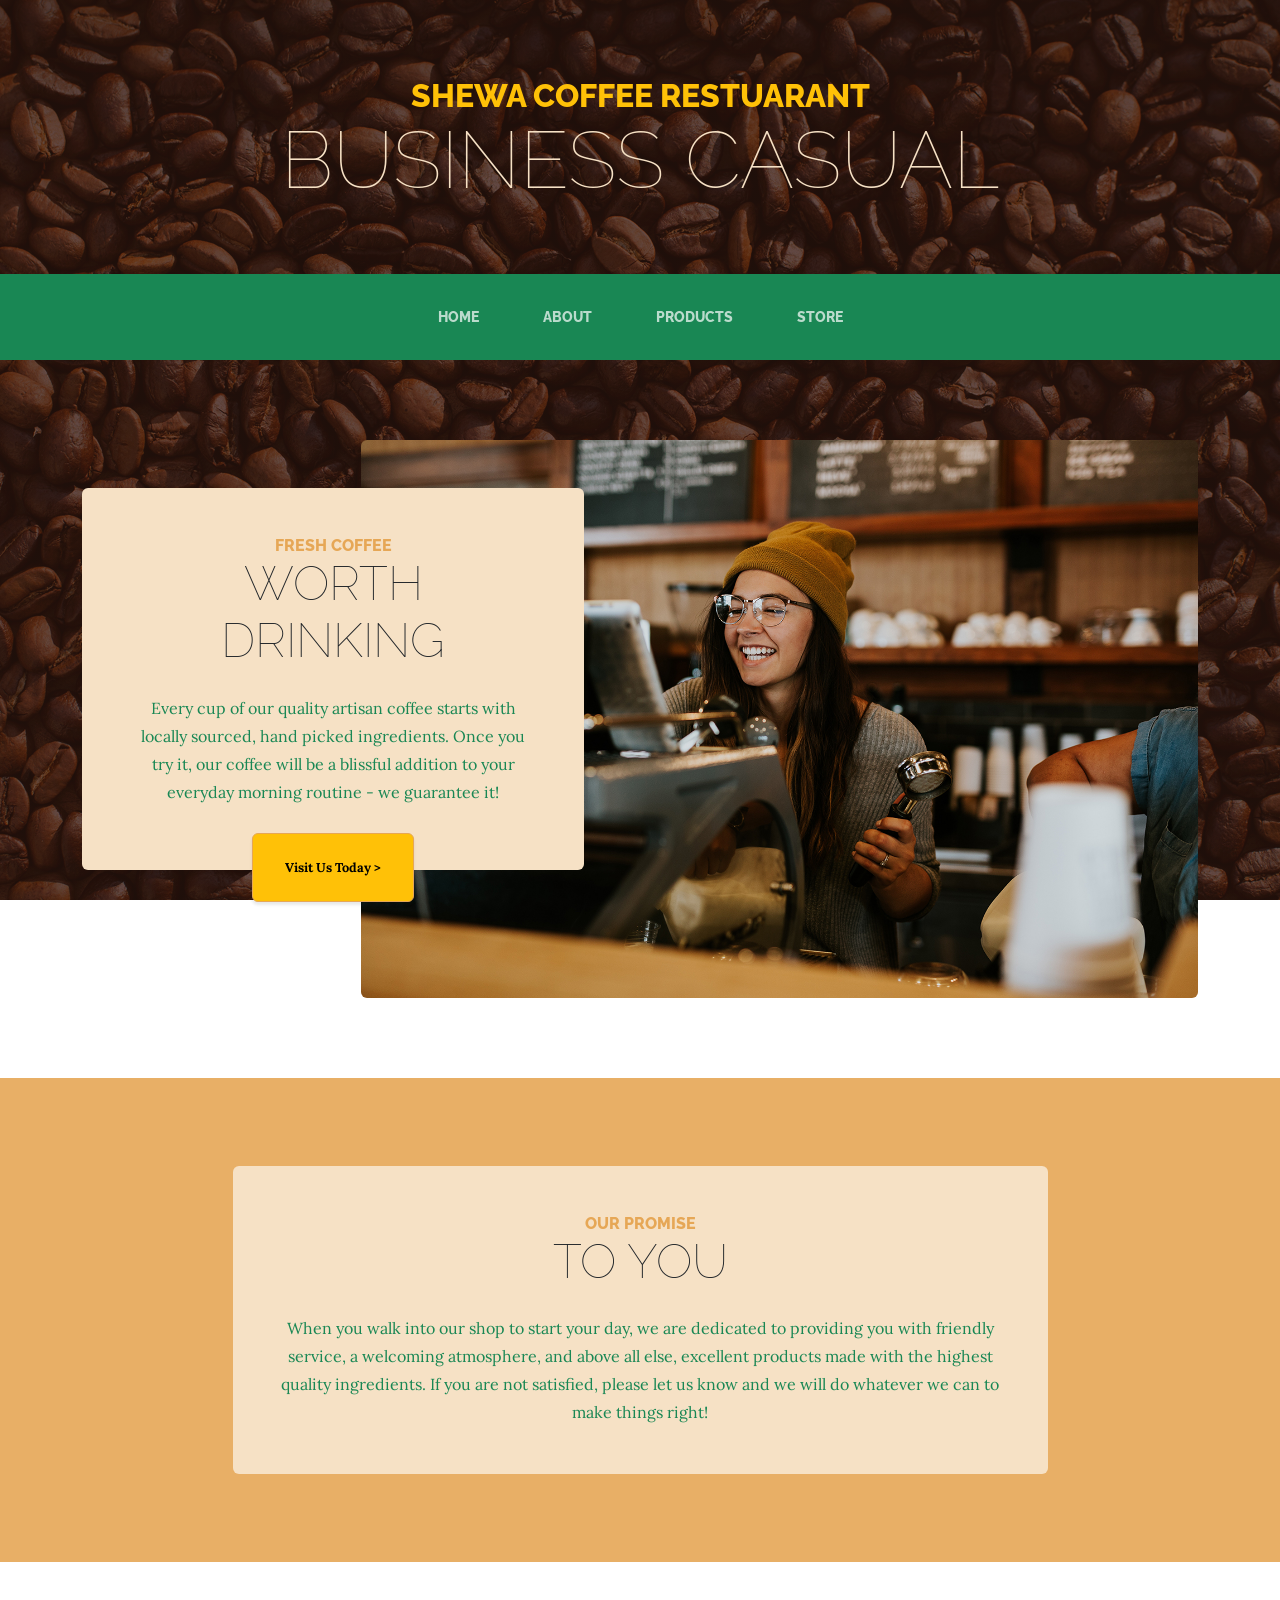
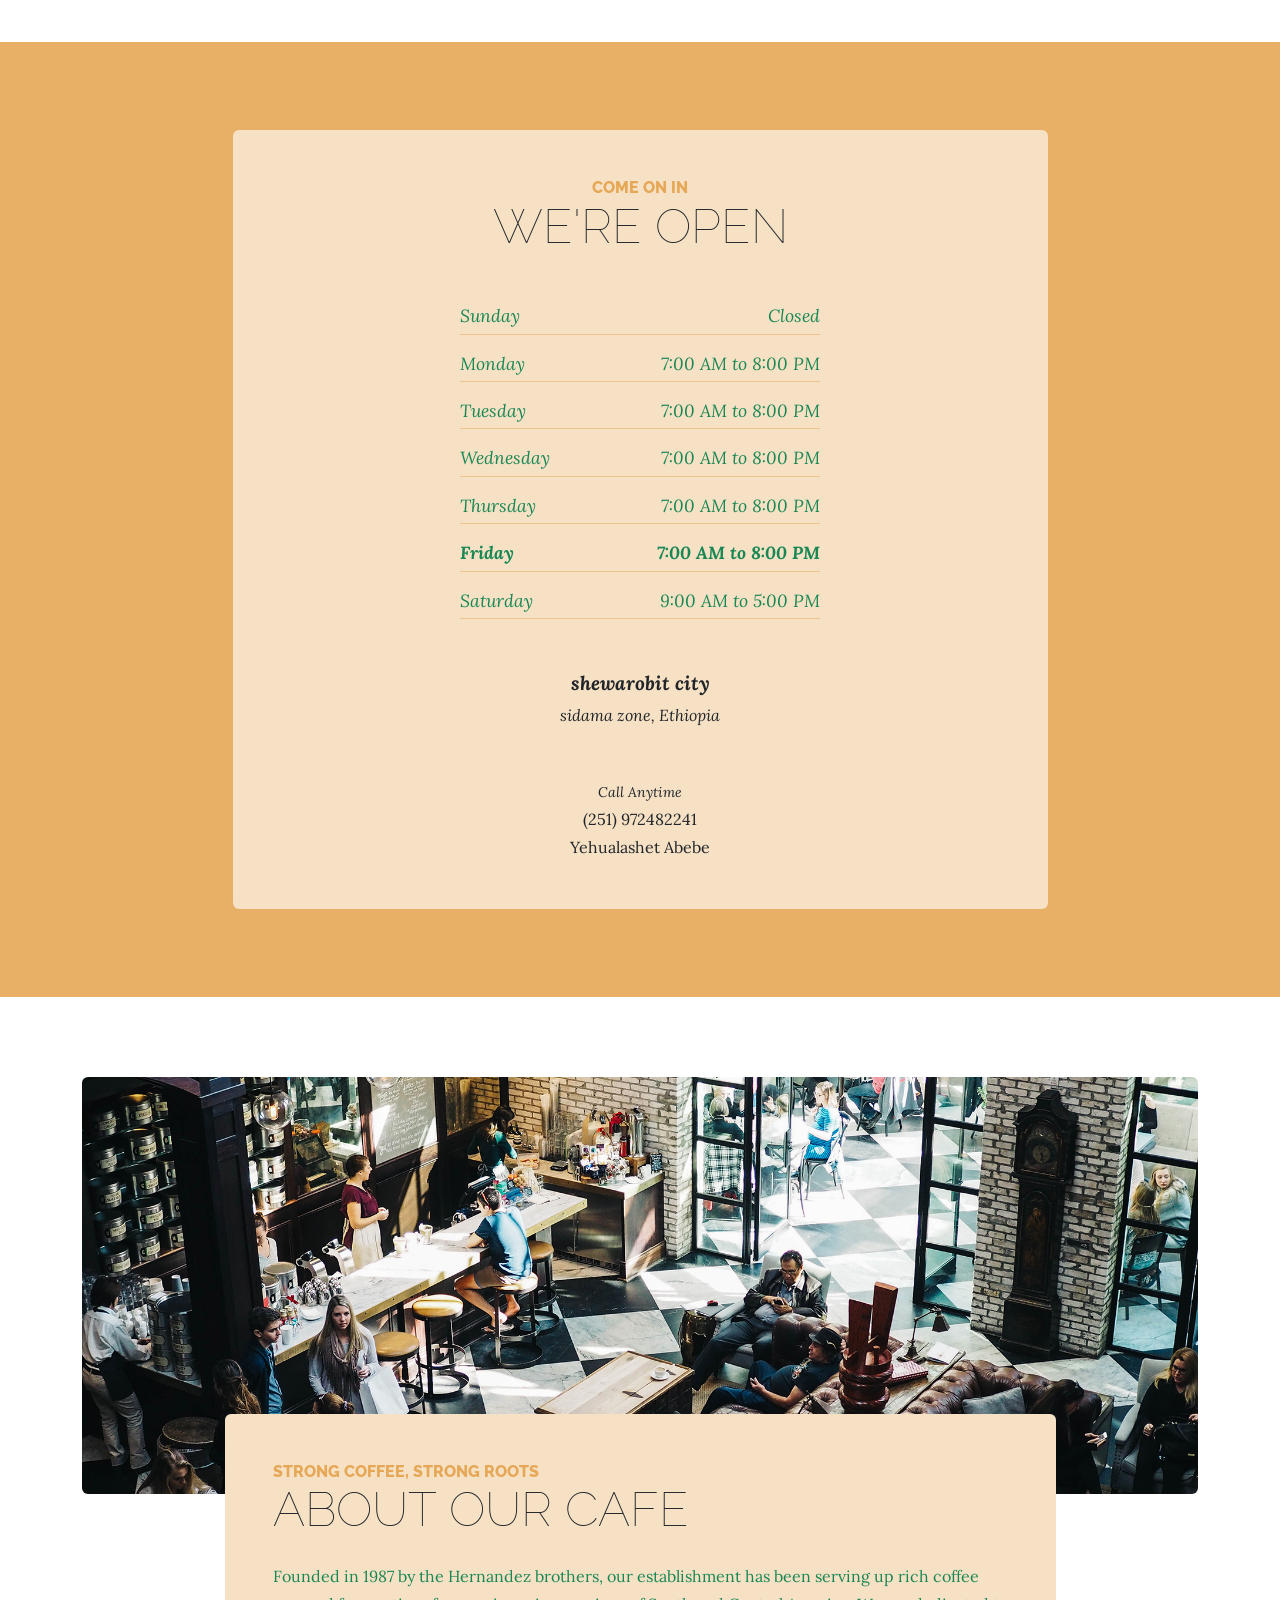
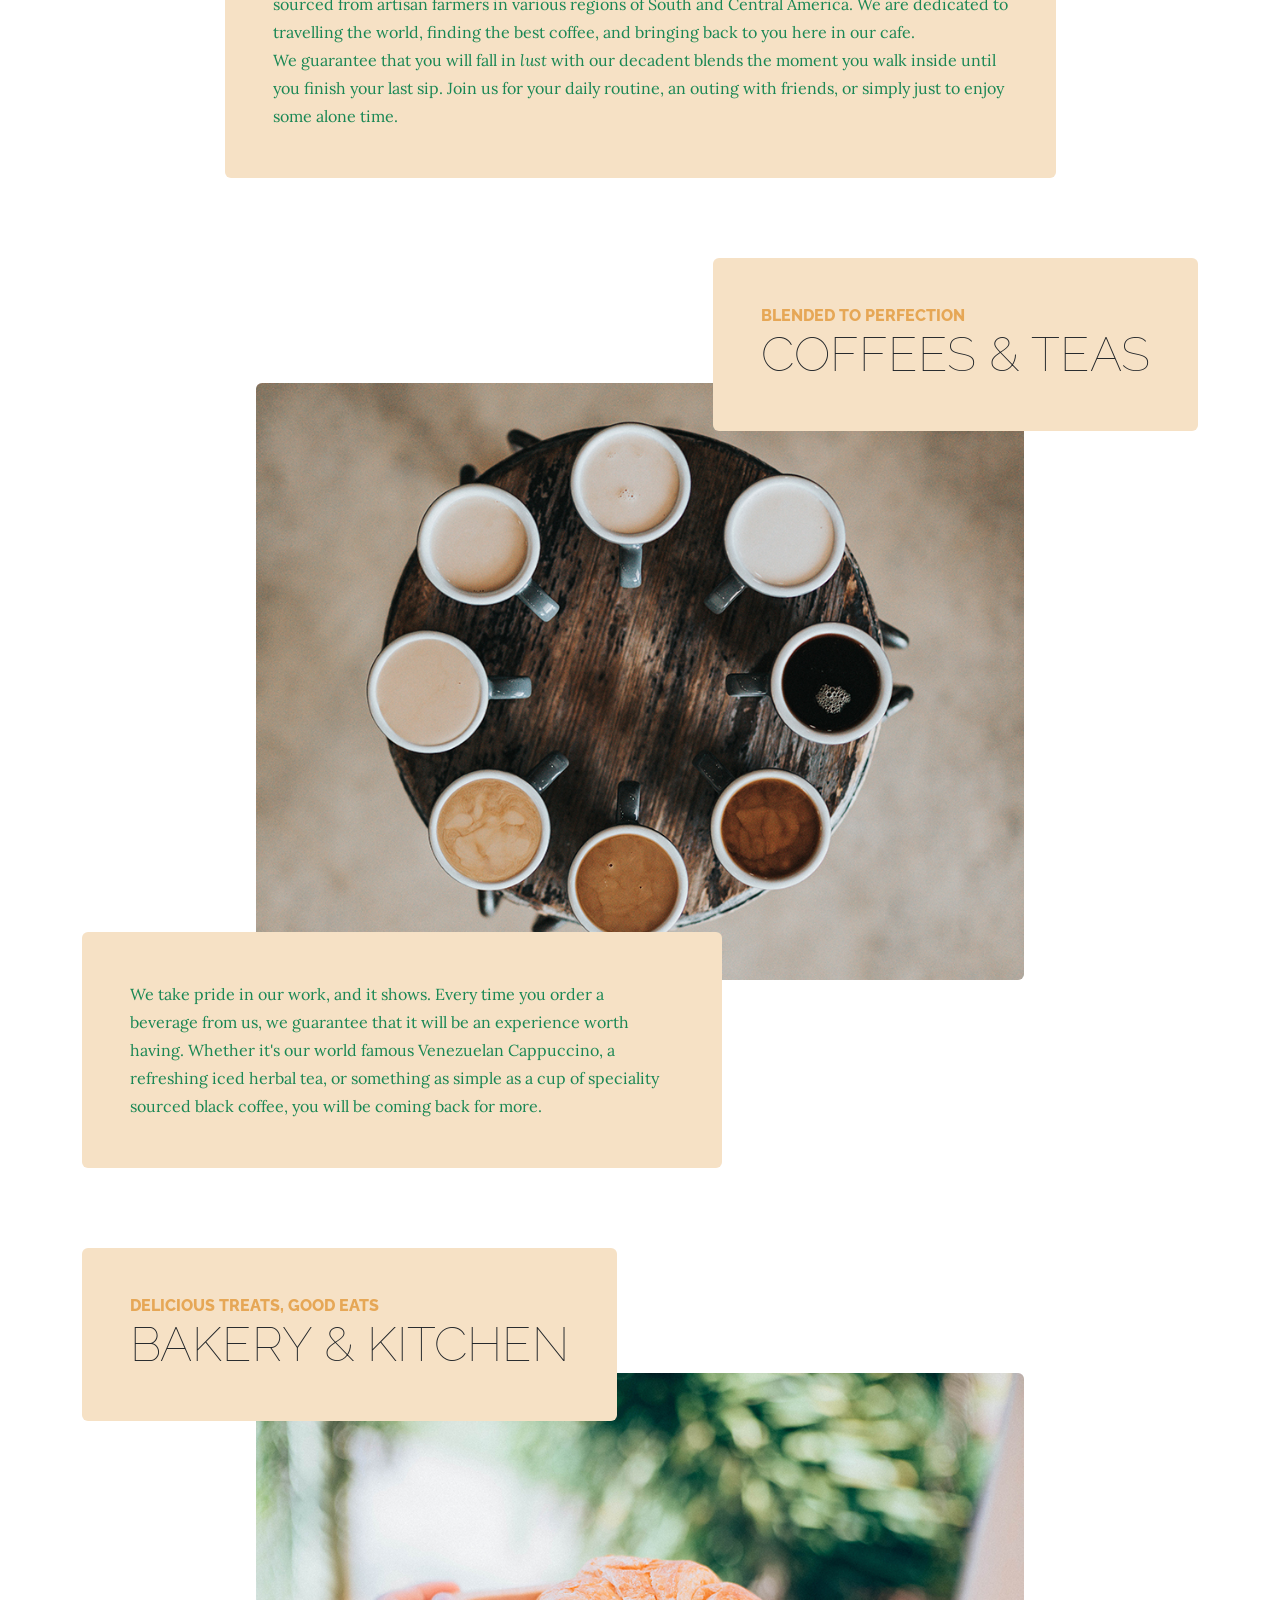
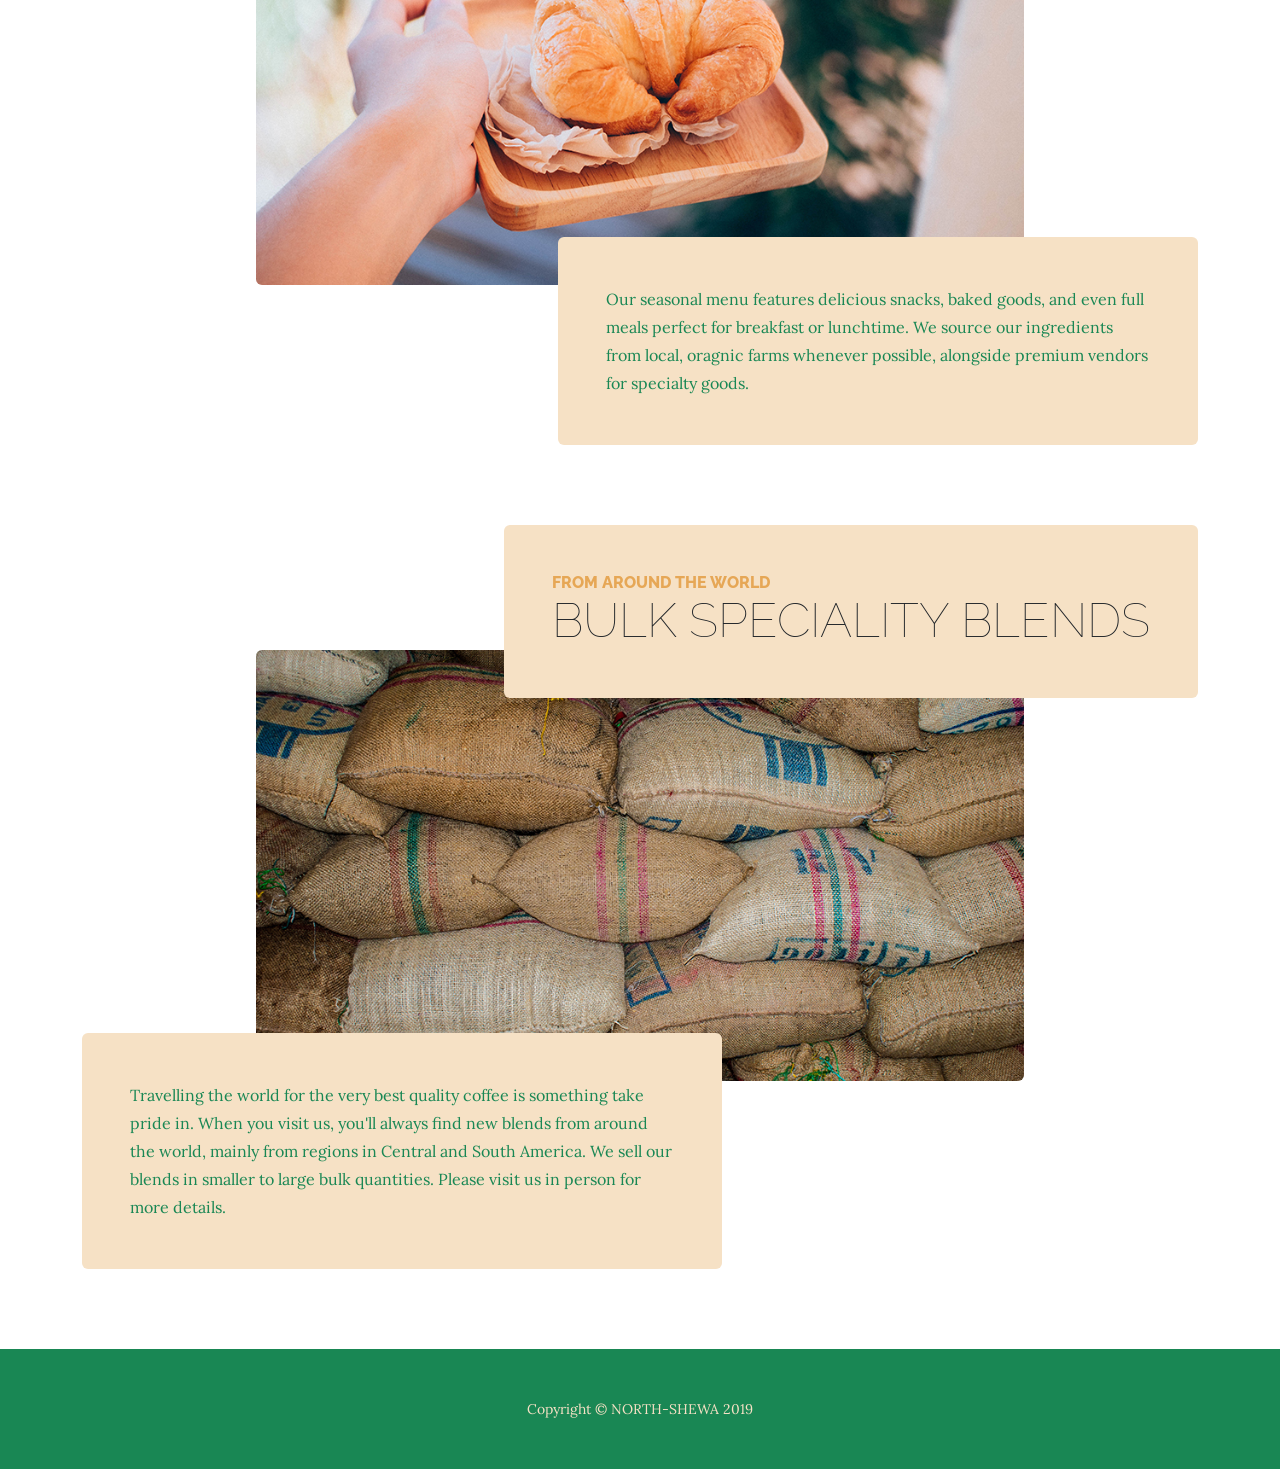
<file: Downloads/startbootstrap-business-casual-gh-pages/index.html>
<!doctype html>
<html lang="en">
  <head>
    <meta charset="utf-8" />
    <meta
      name="viewport"
      content="width=device-width, initial-scale=1, shrink-to-fit=no"
    />
    <meta name="description" content="" />
    <meta name="author" content="" />
    <title>Business Casual - Start Bootstrap Theme</title>
    <link rel="icon" type="image/x-icon" href="assets/favicon.ico" />
    <!-- Google fonts-->
    <link
      href="https://fonts.googleapis.com/css?family=Raleway:100,100i,200,200i,300,300i,400,400i,500,500i,600,600i,700,700i,800,800i,900,900i"
      rel="stylesheet"
    />
    <link
      href="https://fonts.googleapis.com/css?family=Lora:400,400i,700,700i"
      rel="stylesheet"
    />
    <!-- Core theme CSS (includes Bootstrap)-->
    <link href="css/styles.css" rel="stylesheet" />
  </head>
  <body>
    <header>
      <h1 class="site-heading text-center text-faded d-none d-lg-block">
        <span class="text-warning site-heading-upper text-primary mb-3"
          >shewa coffee restuarant</span
        >
        <span class="site-heading-lower">Business Casual</span>
      </h1>
    </header>
    <!-- Navigation-->
    <nav
      class="bg-success navbar navbar-expand-lg navbar-dark py-lg-4"
      id="mainNav"
    >
      <div class="container">
        <a
          class="navbar-brand text-uppercase fw-bold d-lg-none"
          href="index.html"
          >Start Bootstrap</a
        >
        <button
          class="navbar-toggler"
          type="button"
          data-bs-toggle="collapse"
          data-bs-target="#navbarSupportedContent"
          aria-controls="navbarSupportedContent"
          aria-expanded="false"
          aria-label="Toggle navigation"
        >
          <span class="navbar-toggler-icon"></span>
        </button>
        <div class="collapse navbar-collapse" id="navbarSupportedContent">
          <ul class="navbar-nav mx-auto">
            <li class="nav-item px-lg-4">
              <a class="nav-link text-uppercase" href="index.html">Home</a>
            </li>
            <li class="nav-item px-lg-4">
              <a class="nav-link text-uppercase" href="about.html">About</a>
            </li>
            <li class="nav-item px-lg-4">
              <a class="nav-link text-uppercase" href="products.html"
                >Products</a
              >
            </li>
            <li class="nav-item px-lg-4">
              <a class="nav-link text-uppercase" href="store.html">Store</a>
            </li>
          </ul>
        </div>
      </div>
    </nav>
    <section class="page-section clearfix">
      <div class="container">
        <div class="intro">
          <img
            class="intro-img img-fluid mb-3 mb-lg-0 rounded"
            src="assets/img/intro.jpg"
            alt="..."
          />

          <div class="intro-text left-0 text-center bg-faded p-5 rounded">
            <h2 class="section-heading mb-4">
              <span class="text-primary section-heading-upper"
                >Fresh Coffee</span
              >
              <span class="section-heading-lower">Worth Drinking</span>
            </h2>
            <p class="text-success mb-3">
              Every cup of our quality artisan coffee starts with locally
              sourced, hand picked ingredients. Once you try it, our coffee will
              be a blissful addition to your everyday morning routine - we
              guarantee it!
            </p>
            <div class="intro-button mx-auto">
              <a class="bg-warning btn btn-primary btn-xl" href="#!"
                >Visit Us Today ></a
              >
            </div>
          </div>
        </div>
      </div>
    </section>
    <section class="page-section cta">
      <div class="container">
        <div class="row">
          <div class="col-xl-9 mx-auto">
            <div class="cta-inner bg-faded text-center rounded">
              <h2 class="section-heading mb-4">
                <span class="text-primary section-heading-upper"
                  >Our Promise</span
                >
                <span class="section-heading-lower">To You</span>
              </h2>
              <p class="text-success mb-0">
                When you walk into our shop to start your day, we are dedicated
                to providing you with friendly service, a welcoming atmosphere,
                and above all else, excellent products made with the highest
                quality ingredients. If you are not satisfied, please let us
                know and we will do whatever we can to make things right!
              </p>
            </div>
          </div>
        </div>
      </div>
    </section>

    <section class="page-section cta">
      <div class="container">
        <div class="row">
          <div class="col-xl-9 mx-auto">
            <div class="cta-inner bg-faded text-center rounded">
              <h2 class="section-heading mb-5">
                <span class="text-primary section-heading-upper"
                  >Come On In</span
                >
                <span class="section-heading-lower">We're Open</span>
              </h2>
              <ul class="list-unstyled list-hours mb-5 text-left mx-auto">
                <li
                  class="text-success list-unstyled-item list-hours-item d-flex"
                >
                  Sunday
                  <span class="ms-auto">Closed</span>
                </li>
                <li
                  class="text-success list-unstyled-item list-hours-item d-flex"
                >
                  Monday
                  <span class="ms-auto">7:00 AM to 8:00 PM</span>
                </li>
                <li
                  class="text-success list-unstyled-item list-hours-item d-flex"
                >
                  Tuesday
                  <span class="ms-auto">7:00 AM to 8:00 PM</span>
                </li>
                <li
                  class="text-success list-unstyled-item list-hours-item d-flex"
                >
                  Wednesday
                  <span class="ms-auto">7:00 AM to 8:00 PM</span>
                </li>
                <li
                  class="text-success list-unstyled-item list-hours-item d-flex"
                >
                  Thursday
                  <span class="ms-auto">7:00 AM to 8:00 PM</span>
                </li>
                <li
                  class="text-success list-unstyled-item list-hours-item d-flex"
                >
                  Friday
                  <span class="ms-auto">7:00 AM to 8:00 PM</span>
                </li>
                <li
                  class="text-success list-unstyled-item list-hours-item d-flex"
                >
                  Saturday
                  <span class="ms-auto">9:00 AM to 5:00 PM</span>
                </li>
              </ul>
              <p class="address mb-5">
                <em>
                  <strong>shewarobit city</strong>
                  <br />
                  sidama zone, Ethiopia
                </em>
              </p>
              <p class="mb-0">
                <small><em>Call Anytime</em></small>
                <br />
                (251) 972482241
                <br />
                Yehualashet Abebe
              </p>
            </div>
          </div>
        </div>
      </div>
    </section>
    <section class="page-section about-heading">
      <div class="container">
        <img
          class="img-fluid rounded about-heading-img mb-3 mb-lg-0"
          src="assets/img/about.jpg"
          alt="..."
        />
        <div class="about-heading-content">
          <div class="row">
            <div class="col-xl-9 col-lg-10 mx-auto">
              <div class="bg-faded rounded p-5">
                <h2 class="section-heading mb-4">
                  <span class="text-primary section-heading-upper"
                    >Strong Coffee, Strong Roots</span
                  >
                  <span class="section-heading-lower">About Our Cafe</span>
                </h2>
                <p class="text-success mb-0">
                  Founded in 1987 by the Hernandez brothers, our establishment
                  has been serving up rich coffee sourced from artisan farmers
                  in various regions of South and Central America. We are
                  dedicated to travelling the world, finding the best coffee,
                  and bringing back to you here in our cafe.
                </p>
                <p class="text-success mb-0">
                  We guarantee that you will fall in
                  <em>lust</em>
                  with our decadent blends the moment you walk inside until you
                  finish your last sip. Join us for your daily routine, an
                  outing with friends, or simply just to enjoy some alone time.
                </p>
              </div>
            </div>
          </div>
        </div>
      </div>
    </section>

    <section class="page-section">
      <div class="container">
        <div class="product-item">
          <div class="product-item-title d-flex">
            <div class="bg-faded p-5 d-flex ms-auto rounded">
              <h2 class="section-heading mb-0">
                <span class="text-primary section-heading-upper"
                  >Blended to Perfection</span
                >
                <span class="section-heading-lower">Coffees & Teas</span>
              </h2>
            </div>
          </div>
          <img
            class="product-item-img mx-auto d-flex rounded img-fluid mb-3 mb-lg-0"
            src="assets/img/products-01.jpg"
            alt="..."
          />
          <div class="product-item-description d-flex me-auto">
            <div class="bg-faded p-5 rounded">
              <p class="text-success mb-0">
                We take pride in our work, and it shows. Every time you order a
                beverage from us, we guarantee that it will be an experience
                worth having. Whether it's our world famous Venezuelan
                Cappuccino, a refreshing iced herbal tea, or something as simple
                as a cup of speciality sourced black coffee, you will be coming
                back for more.
              </p>
            </div>
          </div>
        </div>
      </div>
    </section>
    <section class="page-section">
      <div class="container">
        <div class="product-item">
          <div class="product-item-title d-flex">
            <div class="bg-faded p-5 d-flex me-auto rounded">
              <h2 class="section-heading mb-0">
                <span class="text-primary section-heading-upper"
                  >Delicious Treats, Good Eats</span
                >
                <span class="section-heading-lower">Bakery & Kitchen</span>
              </h2>
            </div>
          </div>
          <img
            class="product-item-img mx-auto d-flex rounded img-fluid mb-3 mb-lg-0"
            src="assets/img/products-02.jpg"
            alt="..."
          />
          <div class="product-item-description d-flex ms-auto">
            <div class="bg-faded p-5 rounded">
              <p class="text-success mb-0">
                Our seasonal menu features delicious snacks, baked goods, and
                even full meals perfect for breakfast or lunchtime. We source
                our ingredients from local, oragnic farms whenever possible,
                alongside premium vendors for specialty goods.
              </p>
            </div>
          </div>
        </div>
      </div>
    </section>
    <section class="page-section">
      <div class="container">
        <div class="product-item">
          <div class="product-item-title d-flex">
            <div class="bg-faded p-5 d-flex ms-auto rounded">
              <h2 class="section-heading mb-0">
                <span class="text-primary section-heading-upper"
                  >From Around the World</span
                >
                <span class="section-heading-lower"
                  >Bulk Speciality Blends</span
                >
              </h2>
            </div>
          </div>
          <img
            class="product-item-img mx-auto d-flex rounded img-fluid mb-3 mb-lg-0"
            src="assets/img/products-03.jpg"
            alt="..."
          />
          <div class="product-item-description d-flex me-auto">
            <div class="bg-faded p-5 rounded">
              <p class="text-success mb-0">
                Travelling the world for the very best quality coffee is
                something take pride in. When you visit us, you'll always find
                new blends from around the world, mainly from regions in Central
                and South America. We sell our blends in smaller to large bulk
                quantities. Please visit us in person for more details.
              </p>
            </div>
          </div>
        </div>
      </div>
    </section>
    <footer class="bg-success footer text-faded text-center py-5">
      <div class="container">
        <p class="m-0 small">Copyright &copy; NORTH-SHEWA 2019</p>
      </div>
    </footer>
    <!-- Bootstrap core JS-->
    <script src="https://cdn.jsdelivr.net/npm/bootstrap@5.2.3/dist/js/bootstrap.bundle.min.js"></script>
    <!-- Core theme JS-->
    <script src="js/scripts.js"></script>
  </body>
</html>
</file>
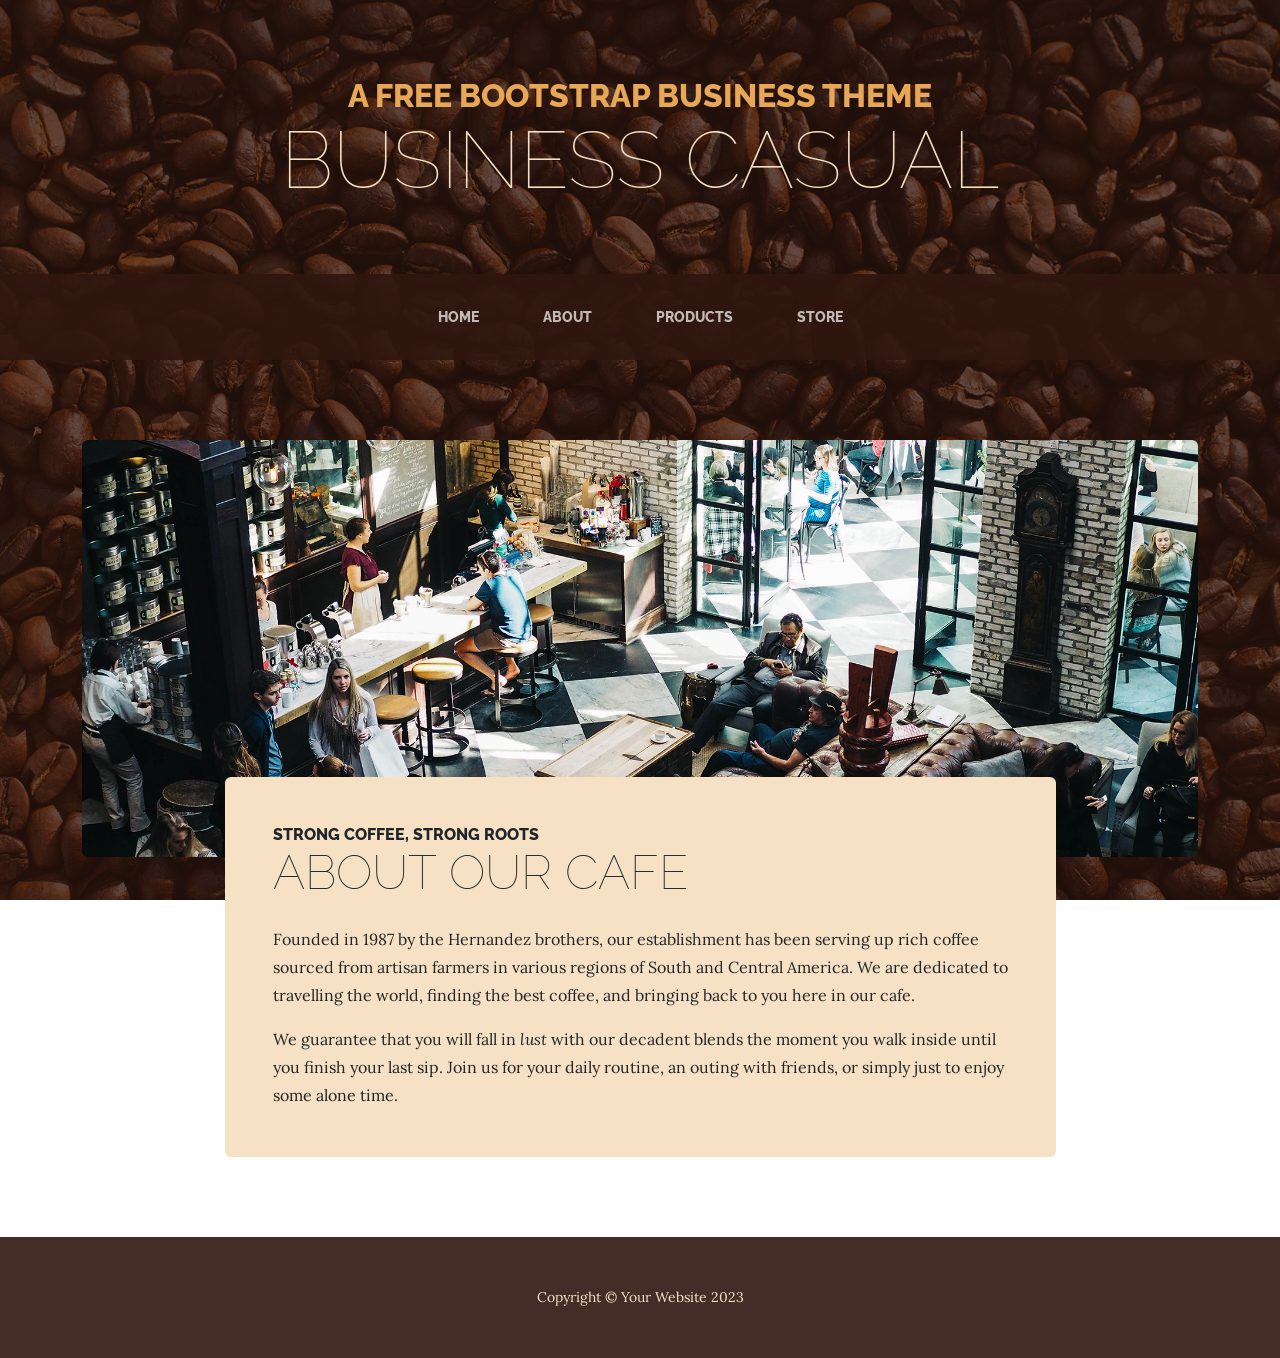
<file: Downloads/startbootstrap-business-casual-gh-pages/about.html>
<!DOCTYPE html>
<html lang="en">
    <head>
        <meta charset="utf-8" />
        <meta name="viewport" content="width=device-width, initial-scale=1, shrink-to-fit=no" />
        <meta name="description" content="" />
        <meta name="author" content="" />
        <title>Business Casual - Start Bootstrap Theme</title>
        <link rel="icon" type="image/x-icon" href="assets/favicon.ico" />
        <!-- Google fonts-->
        <link href="https://fonts.googleapis.com/css?family=Raleway:100,100i,200,200i,300,300i,400,400i,500,500i,600,600i,700,700i,800,800i,900,900i" rel="stylesheet" />
        <link href="https://fonts.googleapis.com/css?family=Lora:400,400i,700,700i" rel="stylesheet" />
        <!-- Core theme CSS (includes Bootstrap)-->
        <link href="css/styles.css" rel="stylesheet" />
    </head>
    <body>
        <header>
            <h1 class="site-heading text-center text-faded d-none d-lg-block">
                <span class="site-heading-upper text-primary mb-3">A Free Bootstrap Business Theme</span>
                <span class="site-heading-lower">Business Casual</span>
            </h1>
        </header>
        <!-- Navigation-->
        <nav class="navbar navbar-expand-lg navbar-dark py-lg-4" id="mainNav">
            <div class="container">
                <a class="navbar-brand text-uppercase fw-bold d-lg-none" href="index.html">Start Bootstrap</a>
                <button class="navbar-toggler" type="button" data-bs-toggle="collapse" data-bs-target="#navbarSupportedContent" aria-controls="navbarSupportedContent" aria-expanded="false" aria-label="Toggle navigation"><span class="navbar-toggler-icon"></span></button>
                <div class="collapse navbar-collapse" id="navbarSupportedContent">
                    <ul class="navbar-nav mx-auto">
                        <li class="nav-item px-lg-4"><a class="nav-link text-uppercase" href="index.html">Home</a></li>
                        <li class="nav-item px-lg-4"><a class="nav-link text-uppercase" href="about.html">About</a></li>
                        <li class="nav-item px-lg-4"><a class="nav-link text-uppercase" href="products.html">Products</a></li>
                        <li class="nav-item px-lg-4"><a class="nav-link text-uppercase" href="store.html">Store</a></li>
                    </ul>
                </div>
            </div>
        </nav>
        <section class="page-section about-heading">
            <div class="container">
                <img class="img-fluid rounded about-heading-img mb-3 mb-lg-0" src="assets/img/about.jpg" alt="..." />
                <div class="about-heading-content">
                    <div class="row">
                        <div class="col-xl-9 col-lg-10 mx-auto">
                            <div class="bg-faded rounded p-5">
                                <h2 class="section-heading mb-4">
                                    <span class="section-heading-upper">Strong Coffee, Strong Roots</span>
                                    <span class="section-heading-lower">About Our Cafe</span>
                                </h2>
                                <p>Founded in 1987 by the Hernandez brothers, our establishment has been serving up rich coffee sourced from artisan farmers in various regions of South and Central America. We are dedicated to travelling the world, finding the best coffee, and bringing back to you here in our cafe.</p>
                                <p class="mb-0">
                                    We guarantee that you will fall in
                                    <em>lust</em>
                                    with our decadent blends the moment you walk inside until you finish your last sip. Join us for your daily routine, an outing with friends, or simply just to enjoy some alone time.
                                </p>
                            </div>
                        </div>
                    </div>
                </div>
            </div>
        </section>
        <footer class="footer text-faded text-center py-5">
            <div class="container"><p class="m-0 small">Copyright &copy; Your Website 2023</p></div>
        </footer>
        <!-- Bootstrap core JS-->
        <script src="https://cdn.jsdelivr.net/npm/bootstrap@5.2.3/dist/js/bootstrap.bundle.min.js"></script>
        <!-- Core theme JS-->
        <script src="js/scripts.js"></script>
    </body>
</html>
</file>
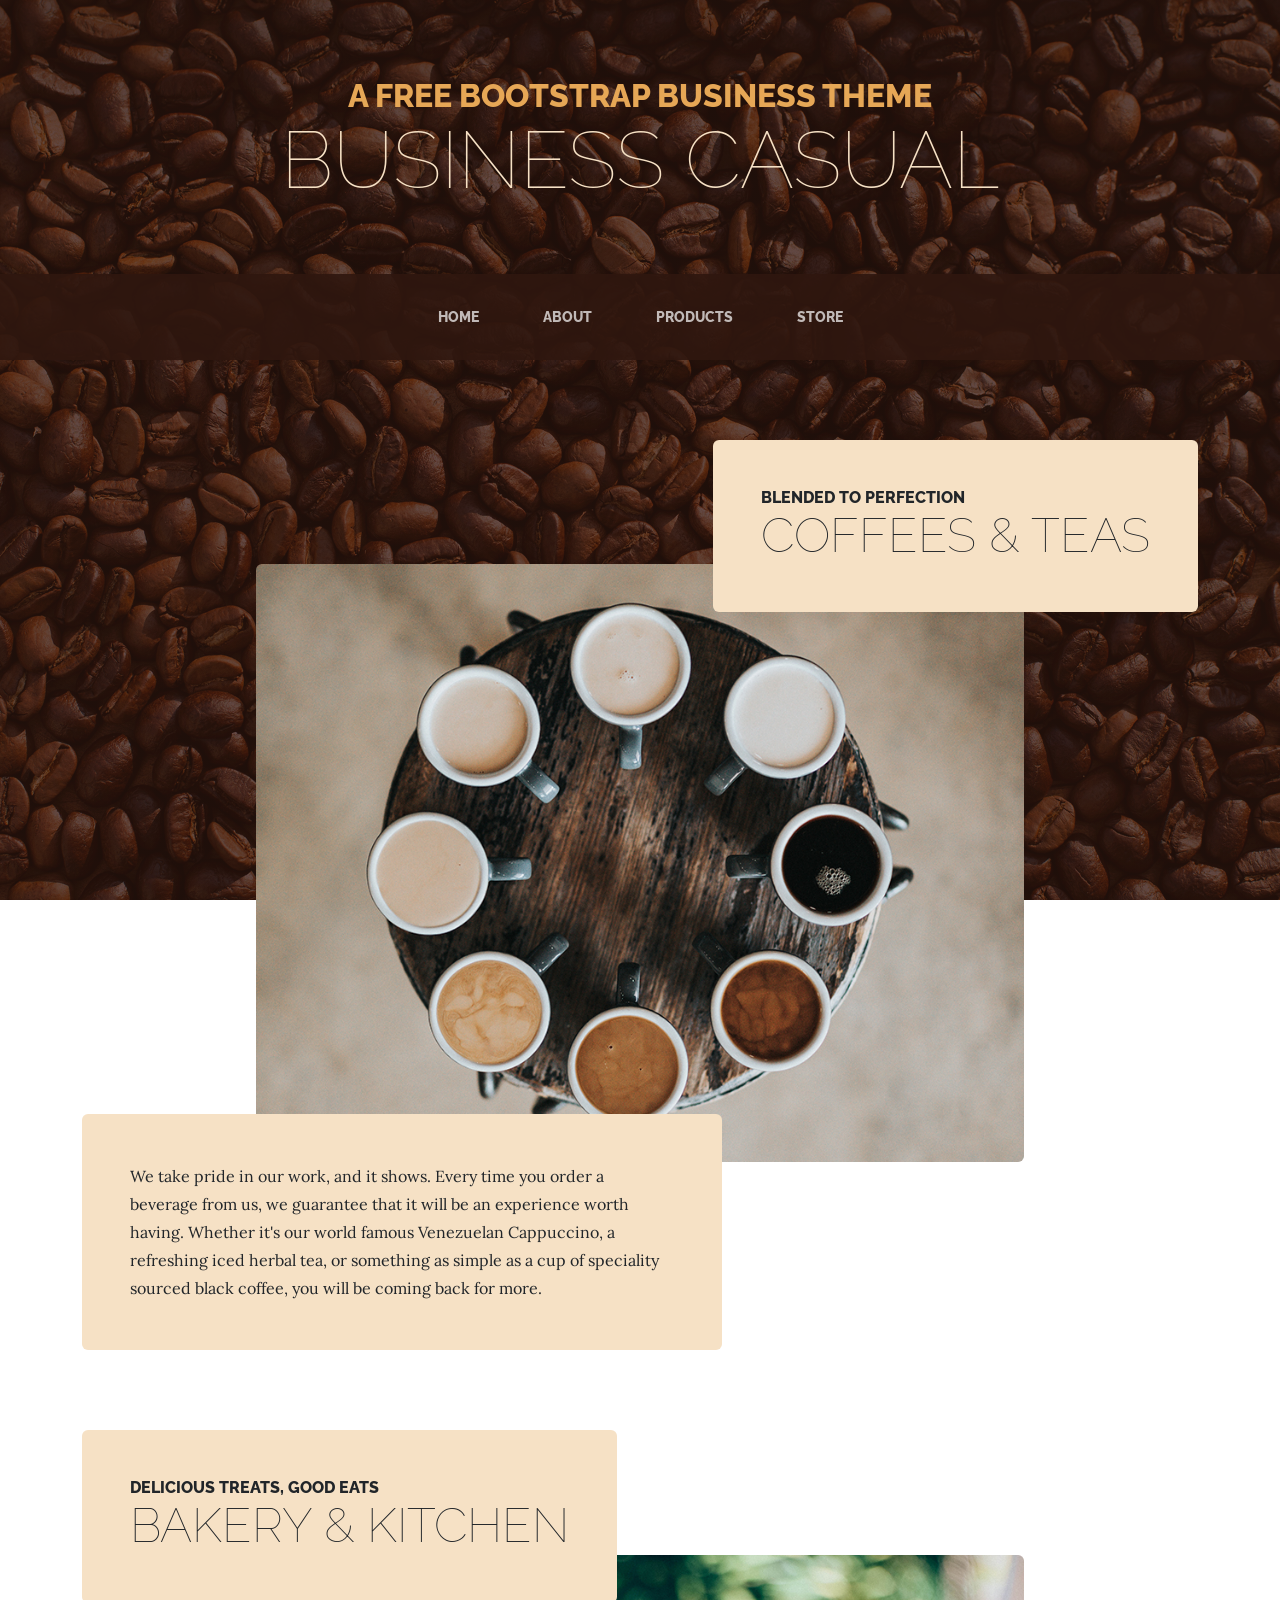
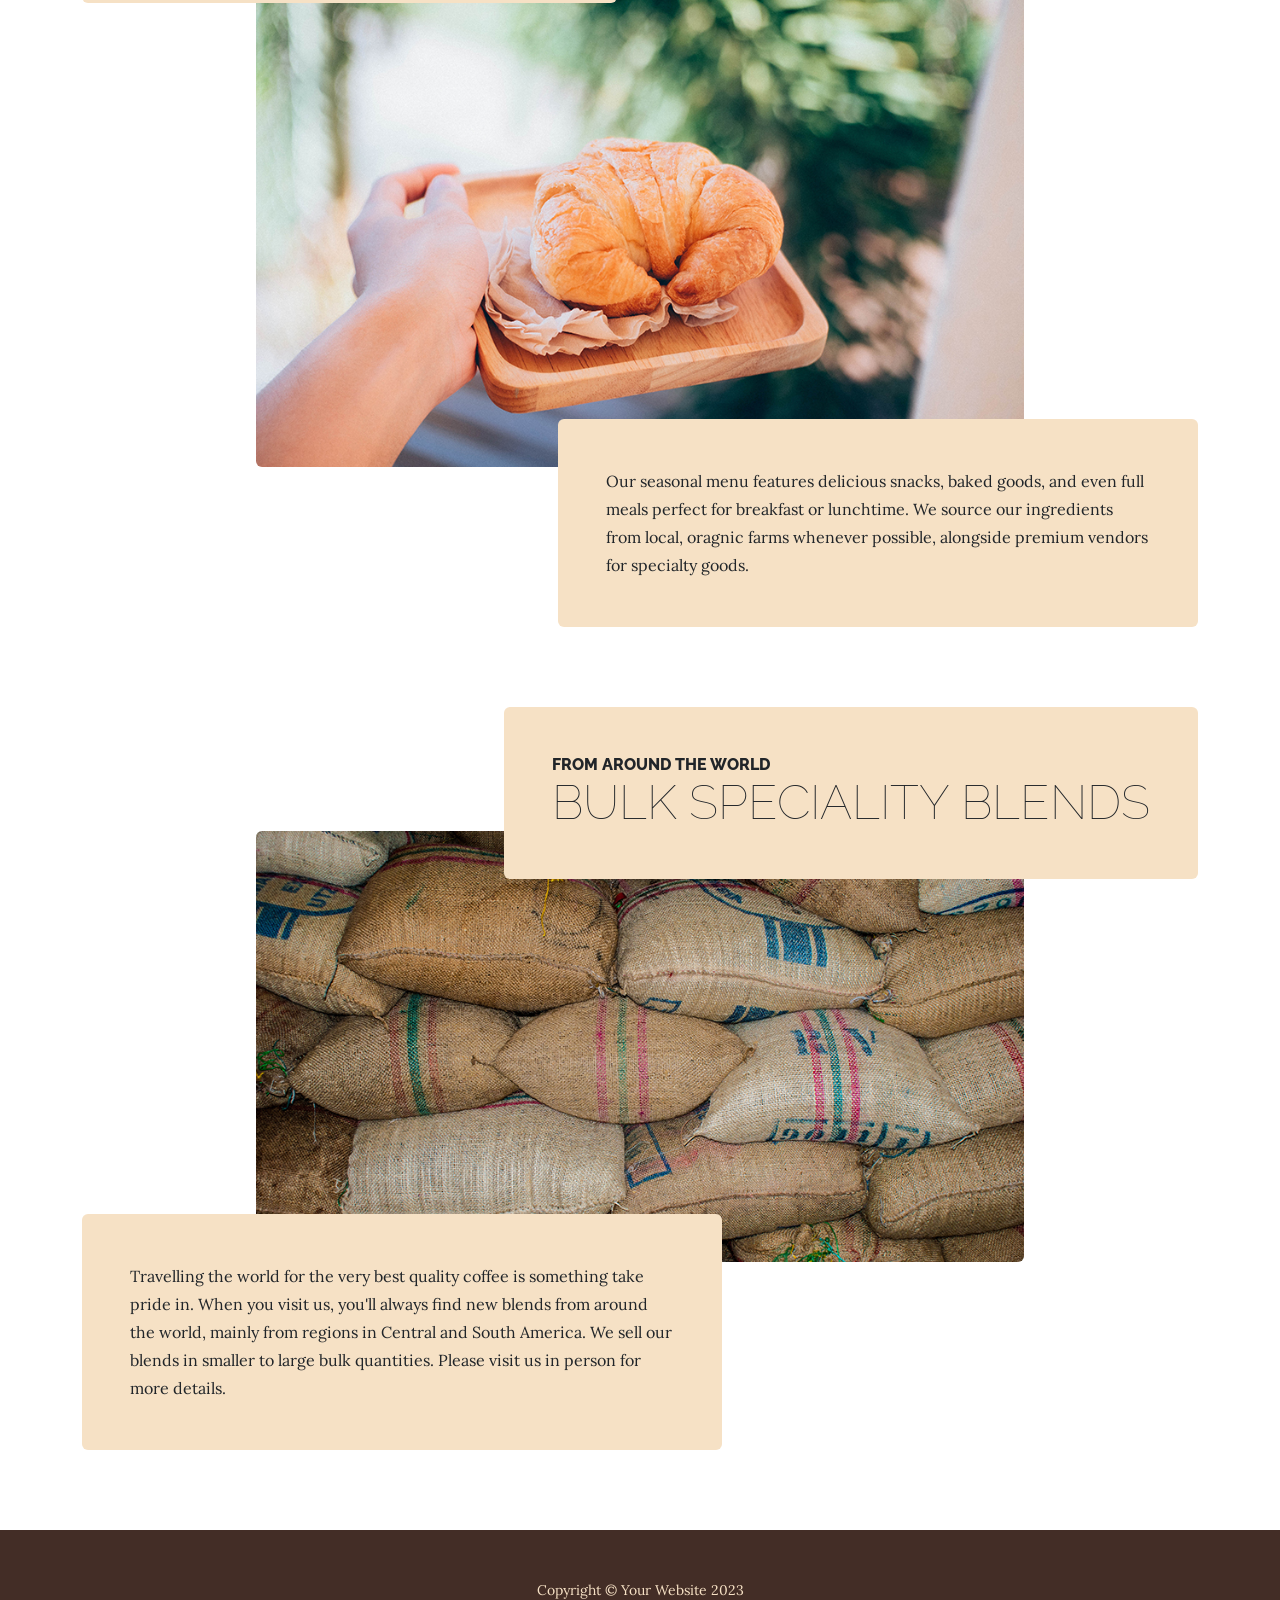
<file: Downloads/startbootstrap-business-casual-gh-pages/products.html>
<!DOCTYPE html>
<html lang="en">
    <head>
        <meta charset="utf-8" />
        <meta name="viewport" content="width=device-width, initial-scale=1, shrink-to-fit=no" />
        <meta name="description" content="" />
        <meta name="author" content="" />
        <title>Business Casual - Start Bootstrap Theme</title>
        <link rel="icon" type="image/x-icon" href="assets/favicon.ico" />
        <!-- Google fonts-->
        <link href="https://fonts.googleapis.com/css?family=Raleway:100,100i,200,200i,300,300i,400,400i,500,500i,600,600i,700,700i,800,800i,900,900i" rel="stylesheet" />
        <link href="https://fonts.googleapis.com/css?family=Lora:400,400i,700,700i" rel="stylesheet" />
        <!-- Core theme CSS (includes Bootstrap)-->
        <link href="css/styles.css" rel="stylesheet" />
    </head>
    <body>
        <header>
            <h1 class="site-heading text-center text-faded d-none d-lg-block">
                <span class="site-heading-upper text-primary mb-3">A Free Bootstrap Business Theme</span>
                <span class="site-heading-lower">Business Casual</span>
            </h1>
        </header>
        <!-- Navigation-->
        <nav class="navbar navbar-expand-lg navbar-dark py-lg-4" id="mainNav">
            <div class="container">
                <a class="navbar-brand text-uppercase fw-bold d-lg-none" href="index.html">Start Bootstrap</a>
                <button class="navbar-toggler" type="button" data-bs-toggle="collapse" data-bs-target="#navbarSupportedContent" aria-controls="navbarSupportedContent" aria-expanded="false" aria-label="Toggle navigation"><span class="navbar-toggler-icon"></span></button>
                <div class="collapse navbar-collapse" id="navbarSupportedContent">
                    <ul class="navbar-nav mx-auto">
                        <li class="nav-item px-lg-4"><a class="nav-link text-uppercase" href="index.html">Home</a></li>
                        <li class="nav-item px-lg-4"><a class="nav-link text-uppercase" href="about.html">About</a></li>
                        <li class="nav-item px-lg-4"><a class="nav-link text-uppercase" href="products.html">Products</a></li>
                        <li class="nav-item px-lg-4"><a class="nav-link text-uppercase" href="store.html">Store</a></li>
                    </ul>
                </div>
            </div>
        </nav>
        <section class="page-section">
            <div class="container">
                <div class="product-item">
                    <div class="product-item-title d-flex">
                        <div class="bg-faded p-5 d-flex ms-auto rounded">
                            <h2 class="section-heading mb-0">
                                <span class="section-heading-upper">Blended to Perfection</span>
                                <span class="section-heading-lower">Coffees & Teas</span>
                            </h2>
                        </div>
                    </div>
                    <img class="product-item-img mx-auto d-flex rounded img-fluid mb-3 mb-lg-0" src="assets/img/products-01.jpg" alt="..." />
                    <div class="product-item-description d-flex me-auto">
                        <div class="bg-faded p-5 rounded"><p class="mb-0">We take pride in our work, and it shows. Every time you order a beverage from us, we guarantee that it will be an experience worth having. Whether it's our world famous Venezuelan Cappuccino, a refreshing iced herbal tea, or something as simple as a cup of speciality sourced black coffee, you will be coming back for more.</p></div>
                    </div>
                </div>
            </div>
        </section>
        <section class="page-section">
            <div class="container">
                <div class="product-item">
                    <div class="product-item-title d-flex">
                        <div class="bg-faded p-5 d-flex me-auto rounded">
                            <h2 class="section-heading mb-0">
                                <span class="section-heading-upper">Delicious Treats, Good Eats</span>
                                <span class="section-heading-lower">Bakery & Kitchen</span>
                            </h2>
                        </div>
                    </div>
                    <img class="product-item-img mx-auto d-flex rounded img-fluid mb-3 mb-lg-0" src="assets/img/products-02.jpg" alt="..." />
                    <div class="product-item-description d-flex ms-auto">
                        <div class="bg-faded p-5 rounded"><p class="mb-0">Our seasonal menu features delicious snacks, baked goods, and even full meals perfect for breakfast or lunchtime. We source our ingredients from local, oragnic farms whenever possible, alongside premium vendors for specialty goods.</p></div>
                    </div>
                </div>
            </div>
        </section>
        <section class="page-section">
            <div class="container">
                <div class="product-item">
                    <div class="product-item-title d-flex">
                        <div class="bg-faded p-5 d-flex ms-auto rounded">
                            <h2 class="section-heading mb-0">
                                <span class="section-heading-upper">From Around the World</span>
                                <span class="section-heading-lower">Bulk Speciality Blends</span>
                            </h2>
                        </div>
                    </div>
                    <img class="product-item-img mx-auto d-flex rounded img-fluid mb-3 mb-lg-0" src="assets/img/products-03.jpg" alt="..." />
                    <div class="product-item-description d-flex me-auto">
                        <div class="bg-faded p-5 rounded"><p class="mb-0">Travelling the world for the very best quality coffee is something take pride in. When you visit us, you'll always find new blends from around the world, mainly from regions in Central and South America. We sell our blends in smaller to large bulk quantities. Please visit us in person for more details.</p></div>
                    </div>
                </div>
            </div>
        </section>
        <footer class="footer text-faded text-center py-5">
            <div class="container"><p class="m-0 small">Copyright &copy; Your Website 2023</p></div>
        </footer>
        <!-- Bootstrap core JS-->
        <script src="https://cdn.jsdelivr.net/npm/bootstrap@5.2.3/dist/js/bootstrap.bundle.min.js"></script>
        <!-- Core theme JS-->
        <script src="js/scripts.js"></script>
    </body>
</html>
</file>
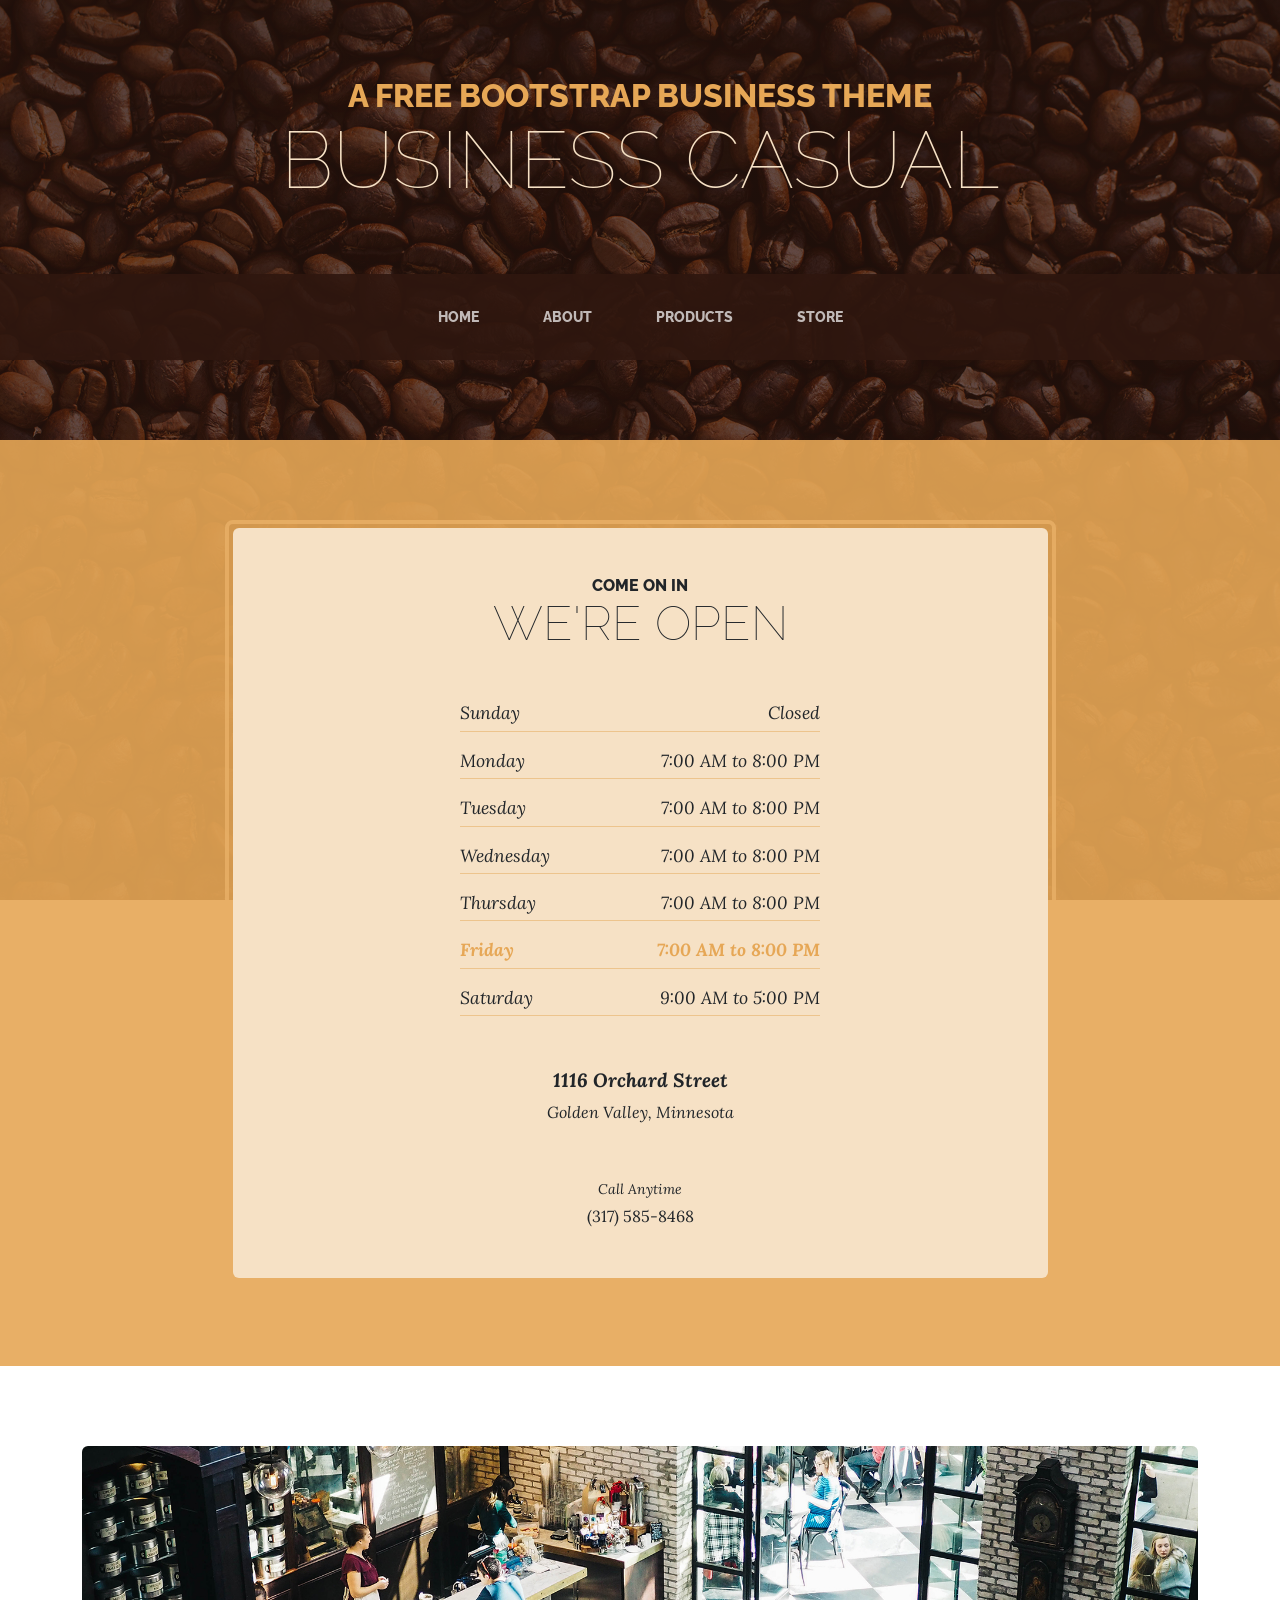
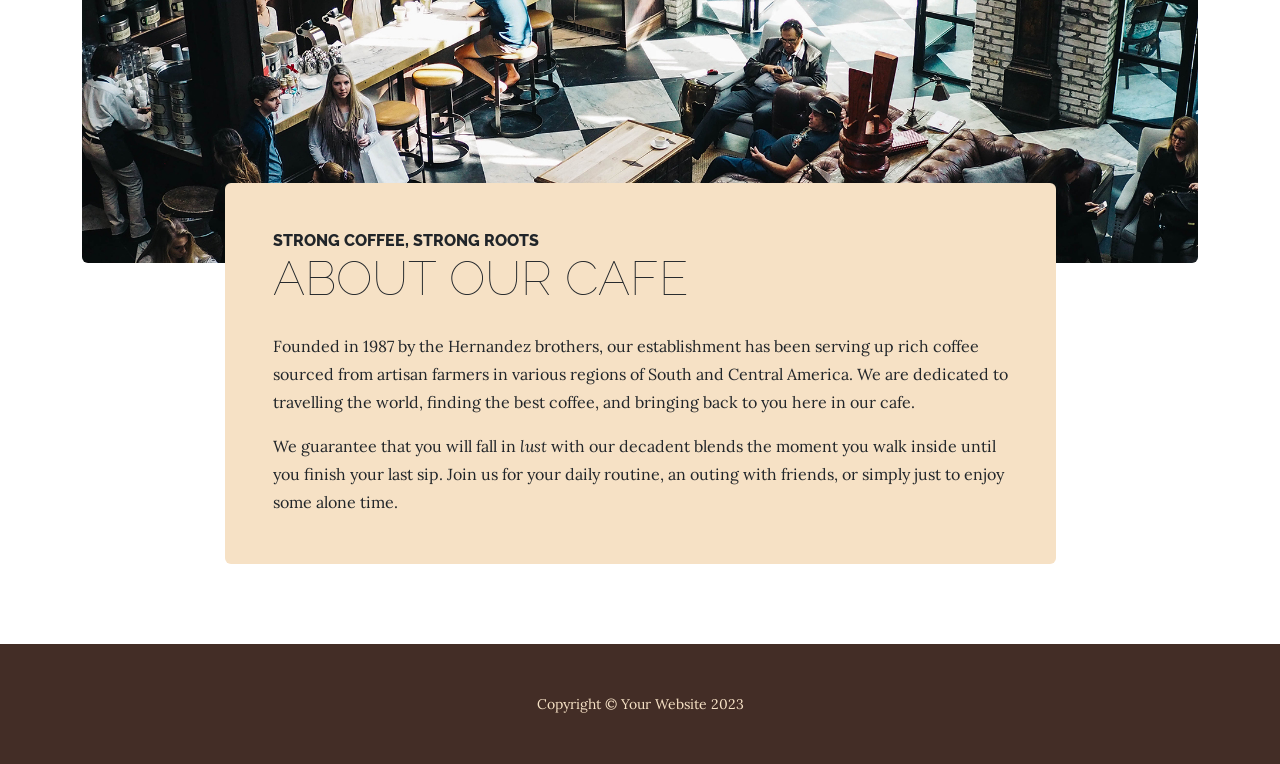
<file: Downloads/startbootstrap-business-casual-gh-pages/store.html>
<!DOCTYPE html>
<html lang="en">
    <head>
        <meta charset="utf-8" />
        <meta name="viewport" content="width=device-width, initial-scale=1, shrink-to-fit=no" />
        <meta name="description" content="" />
        <meta name="author" content="" />
        <title>Business Casual - Start Bootstrap Theme</title>
        <link rel="icon" type="image/x-icon" href="assets/favicon.ico" />
        <!-- Google fonts-->
        <link href="https://fonts.googleapis.com/css?family=Raleway:100,100i,200,200i,300,300i,400,400i,500,500i,600,600i,700,700i,800,800i,900,900i" rel="stylesheet" />
        <link href="https://fonts.googleapis.com/css?family=Lora:400,400i,700,700i" rel="stylesheet" />
        <!-- Core theme CSS (includes Bootstrap)-->
        <link href="css/styles.css" rel="stylesheet" />
    </head>
    <body>
        <header>
            <h1 class="site-heading text-center text-faded d-none d-lg-block">
                <span class="site-heading-upper text-primary mb-3">A Free Bootstrap Business Theme</span>
                <span class="site-heading-lower">Business Casual</span>
            </h1>
        </header>
        <!-- Navigation-->
        <nav class="navbar navbar-expand-lg navbar-dark py-lg-4" id="mainNav">
            <div class="container">
                <a class="navbar-brand text-uppercase fw-bold d-lg-none" href="index.html">Start Bootstrap</a>
                <button class="navbar-toggler" type="button" data-bs-toggle="collapse" data-bs-target="#navbarSupportedContent" aria-controls="navbarSupportedContent" aria-expanded="false" aria-label="Toggle navigation"><span class="navbar-toggler-icon"></span></button>
                <div class="collapse navbar-collapse" id="navbarSupportedContent">
                    <ul class="navbar-nav mx-auto">
                        <li class="nav-item px-lg-4"><a class="nav-link text-uppercase" href="index.html">Home</a></li>
                        <li class="nav-item px-lg-4"><a class="nav-link text-uppercase" href="about.html">About</a></li>
                        <li class="nav-item px-lg-4"><a class="nav-link text-uppercase" href="products.html">Products</a></li>
                        <li class="nav-item px-lg-4"><a class="nav-link text-uppercase" href="store.html">Store</a></li>
                    </ul>
                </div>
            </div>
        </nav>
        <section class="page-section cta">
            <div class="container">
                <div class="row">
                    <div class="col-xl-9 mx-auto">
                        <div class="cta-inner bg-faded text-center rounded">
                            <h2 class="section-heading mb-5">
                                <span class="section-heading-upper">Come On In</span>
                                <span class="section-heading-lower">We're Open</span>
                            </h2>
                            <ul class="list-unstyled list-hours mb-5 text-left mx-auto">
                                <li class="list-unstyled-item list-hours-item d-flex">
                                    Sunday
                                    <span class="ms-auto">Closed</span>
                                </li>
                                <li class="list-unstyled-item list-hours-item d-flex">
                                    Monday
                                    <span class="ms-auto">7:00 AM to 8:00 PM</span>
                                </li>
                                <li class="list-unstyled-item list-hours-item d-flex">
                                    Tuesday
                                    <span class="ms-auto">7:00 AM to 8:00 PM</span>
                                </li>
                                <li class="list-unstyled-item list-hours-item d-flex">
                                    Wednesday
                                    <span class="ms-auto">7:00 AM to 8:00 PM</span>
                                </li>
                                <li class="list-unstyled-item list-hours-item d-flex">
                                    Thursday
                                    <span class="ms-auto">7:00 AM to 8:00 PM</span>
                                </li>
                                <li class="list-unstyled-item list-hours-item d-flex">
                                    Friday
                                    <span class="ms-auto">7:00 AM to 8:00 PM</span>
                                </li>
                                <li class="list-unstyled-item list-hours-item d-flex">
                                    Saturday
                                    <span class="ms-auto">9:00 AM to 5:00 PM</span>
                                </li>
                            </ul>
                            <p class="address mb-5">
                                <em>
                                    <strong>1116 Orchard Street</strong>
                                    <br />
                                    Golden Valley, Minnesota
                                </em>
                            </p>
                            <p class="mb-0">
                                <small><em>Call Anytime</em></small>
                                <br />
                                (317) 585-8468
                            </p>
                        </div>
                    </div>
                </div>
            </div>
        </section>
        <section class="page-section about-heading">
            <div class="container">
                <img class="img-fluid rounded about-heading-img mb-3 mb-lg-0" src="assets/img/about.jpg" alt="..." />
                <div class="about-heading-content">
                    <div class="row">
                        <div class="col-xl-9 col-lg-10 mx-auto">
                            <div class="bg-faded rounded p-5">
                                <h2 class="section-heading mb-4">
                                    <span class="section-heading-upper">Strong Coffee, Strong Roots</span>
                                    <span class="section-heading-lower">About Our Cafe</span>
                                </h2>
                                <p>Founded in 1987 by the Hernandez brothers, our establishment has been serving up rich coffee sourced from artisan farmers in various regions of South and Central America. We are dedicated to travelling the world, finding the best coffee, and bringing back to you here in our cafe.</p>
                                <p class="mb-0">
                                    We guarantee that you will fall in
                                    <em>lust</em>
                                    with our decadent blends the moment you walk inside until you finish your last sip. Join us for your daily routine, an outing with friends, or simply just to enjoy some alone time.
                                </p>
                            </div>
                        </div>
                    </div>
                </div>
            </div>
        </section>
        <footer class="footer text-faded text-center py-5">
            <div class="container"><p class="m-0 small">Copyright &copy; Your Website 2023</p></div>
        </footer>
        <!-- Bootstrap core JS-->
        <script src="https://cdn.jsdelivr.net/npm/bootstrap@5.2.3/dist/js/bootstrap.bundle.min.js"></script>
        <!-- Core theme JS-->
        <script src="js/scripts.js"></script>
    </body>
</html>
</file>
